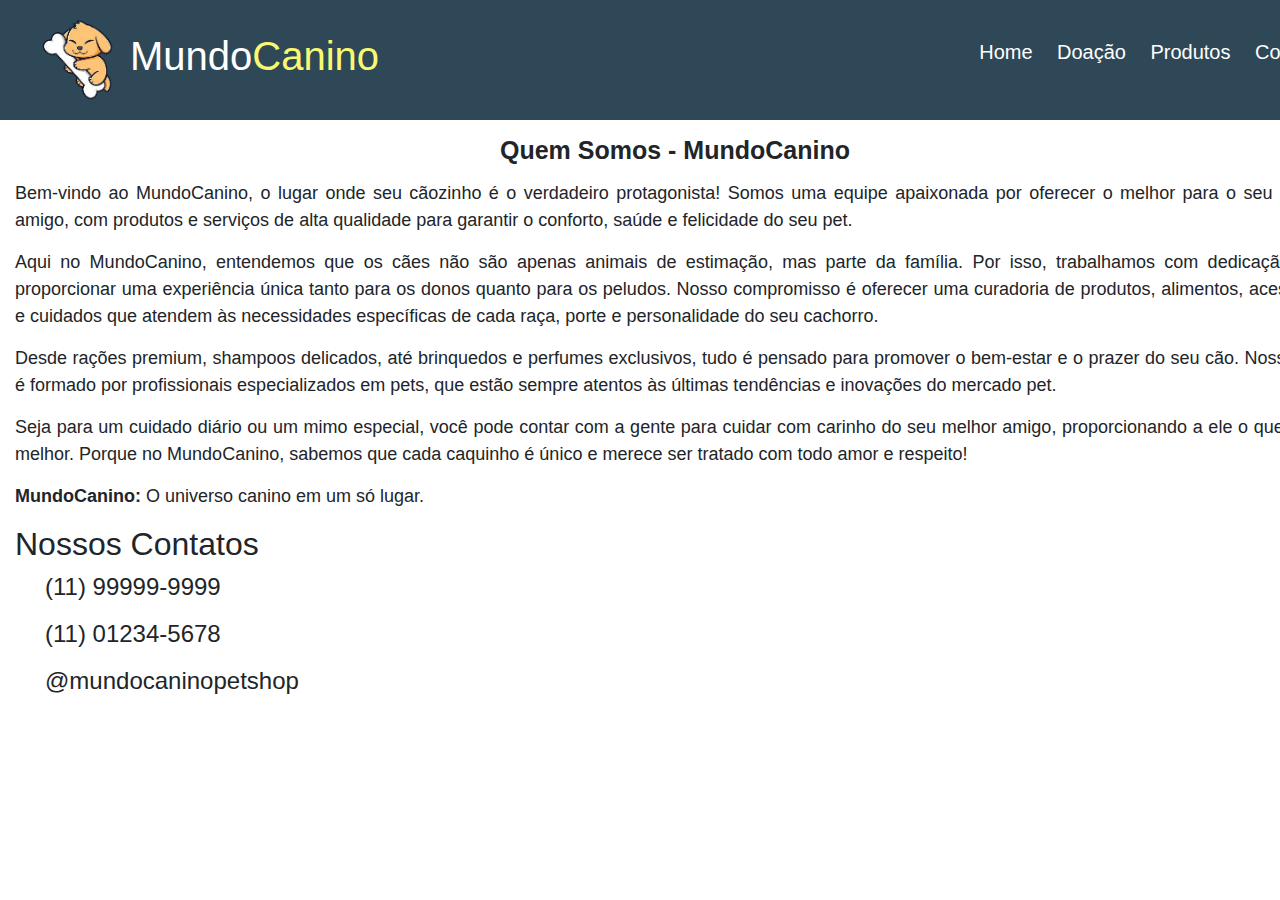
<file: pages/contato.html>
<!DOCTYPE html>
<html lang="en">
  <head>
    <meta charset="UTF-8" />

    <meta name="viewport" content="width=device-width, initial-scale=1.0" />

    <link
      href="https://cdn.jsdelivr.net/npm/bootstrap@5.3.3/dist/css/bootstrap.min.css"
      rel="stylesheet"
      integrity="sha384-QWTKZyjpPEjISv5WaRU9OFeRpok6YctnYmDr5pNlyT2bRjXh0JMhjY6hW+ALEwIH"
      crossorigin="anonymous"
    />

    <link rel="stylesheet" href="../style.css" />
    <title>Contato MundoCanino</title>
  </head>
  <body>
    <header>
      <div class="logo">
        <img
          src="../img/WhatsApp_Image_2024-11-08_at_14.41.41-removebg-preview.png"
          alt="cachorro"
          width="100px"
        />

        <h1>Mundo<span>Canino</span></h1>
      </div>

      <nav>
        <ul>
          <li><a href="../index.html">Home</a></li>
          <li><a href="#">Doação</a></li>
          <li><a href="#">Produtos</a></li>
          <li><a href="#">Contato</a></li>
        </ul>
      </nav>
    </header>

    <section class="quemsomos">
      <h2>Quem Somos - MundoCanino</h2>

      <p>
        Bem-vindo ao MundoCanino, o lugar onde seu cãozinho é o verdadeiro
        protagonista! Somos uma equipe apaixonada por oferecer o melhor para o
        seu melhor amigo, com produtos e serviços de alta qualidade para
        garantir o conforto, saúde e felicidade do seu pet.
      </p>
      <p>
        Aqui no MundoCanino, entendemos que os cães não são apenas animais de
        estimação, mas parte da família. Por isso, trabalhamos com dedicação
        para proporcionar uma experiência única tanto para os donos quanto para
        os peludos. Nosso compromisso é oferecer uma curadoria de produtos,
        alimentos, acessórios e cuidados que atendem às necessidades específicas
        de cada raça, porte e personalidade do seu cachorro.
      </p>
      <p>
        Desde rações premium, shampoos delicados, até brinquedos e perfumes
        exclusivos, tudo é pensado para promover o bem-estar e o prazer do seu
        cão. Nosso time é formado por profissionais especializados em pets, que
        estão sempre atentos às últimas tendências e inovações do mercado pet.
      </p>
      <p>
        Seja para um cuidado diário ou um mimo especial, você pode contar com a
        gente para cuidar com carinho do seu melhor amigo, proporcionando a ele
        o que há de melhor. Porque no MundoCanino, sabemos que cada caquinho é
        único e merece ser tratado com todo amor e respeito!
      </p>
      <p><strong>MundoCanino:</strong> O universo canino em um só lugar.</p>
    </section>

    <section class="contato">
      <h2>Nossos Contatos</h2>
      <div class="telefone">
        <i class="fa-solid fa-phone"></i>
        <h4>(11) 99999-9999</h4>
      </div>

      <div class="whats">
        <i class="fa-brands fa-whatsapp"></i>
        <h4>(11) 01234-5678</h4>
      </div>

      <div class="insta">
        <i class="fa-brands fa-instagram"></i>
        <h4>@mundocaninopetshop</h4>
      </div>
    </section>

    <link
      rel="stylesheet"
      href="https://cdnjs.cloudflare.com/ajax/libs/font-awesome/6.6.0/css/all.min.css"
      integrity="sha512-Kc323vGBEqzTmouAECnVceyQqyqdsSiqLQISBL29aUW4U/M7pSPA/gEUZQqv1cwx4OnYxTxve5UMg5GT6L4JJg=="
      crossorigin="anonymous"
      referrerpolicy="no-referrer"
    />
  </body>
</html>
</file>
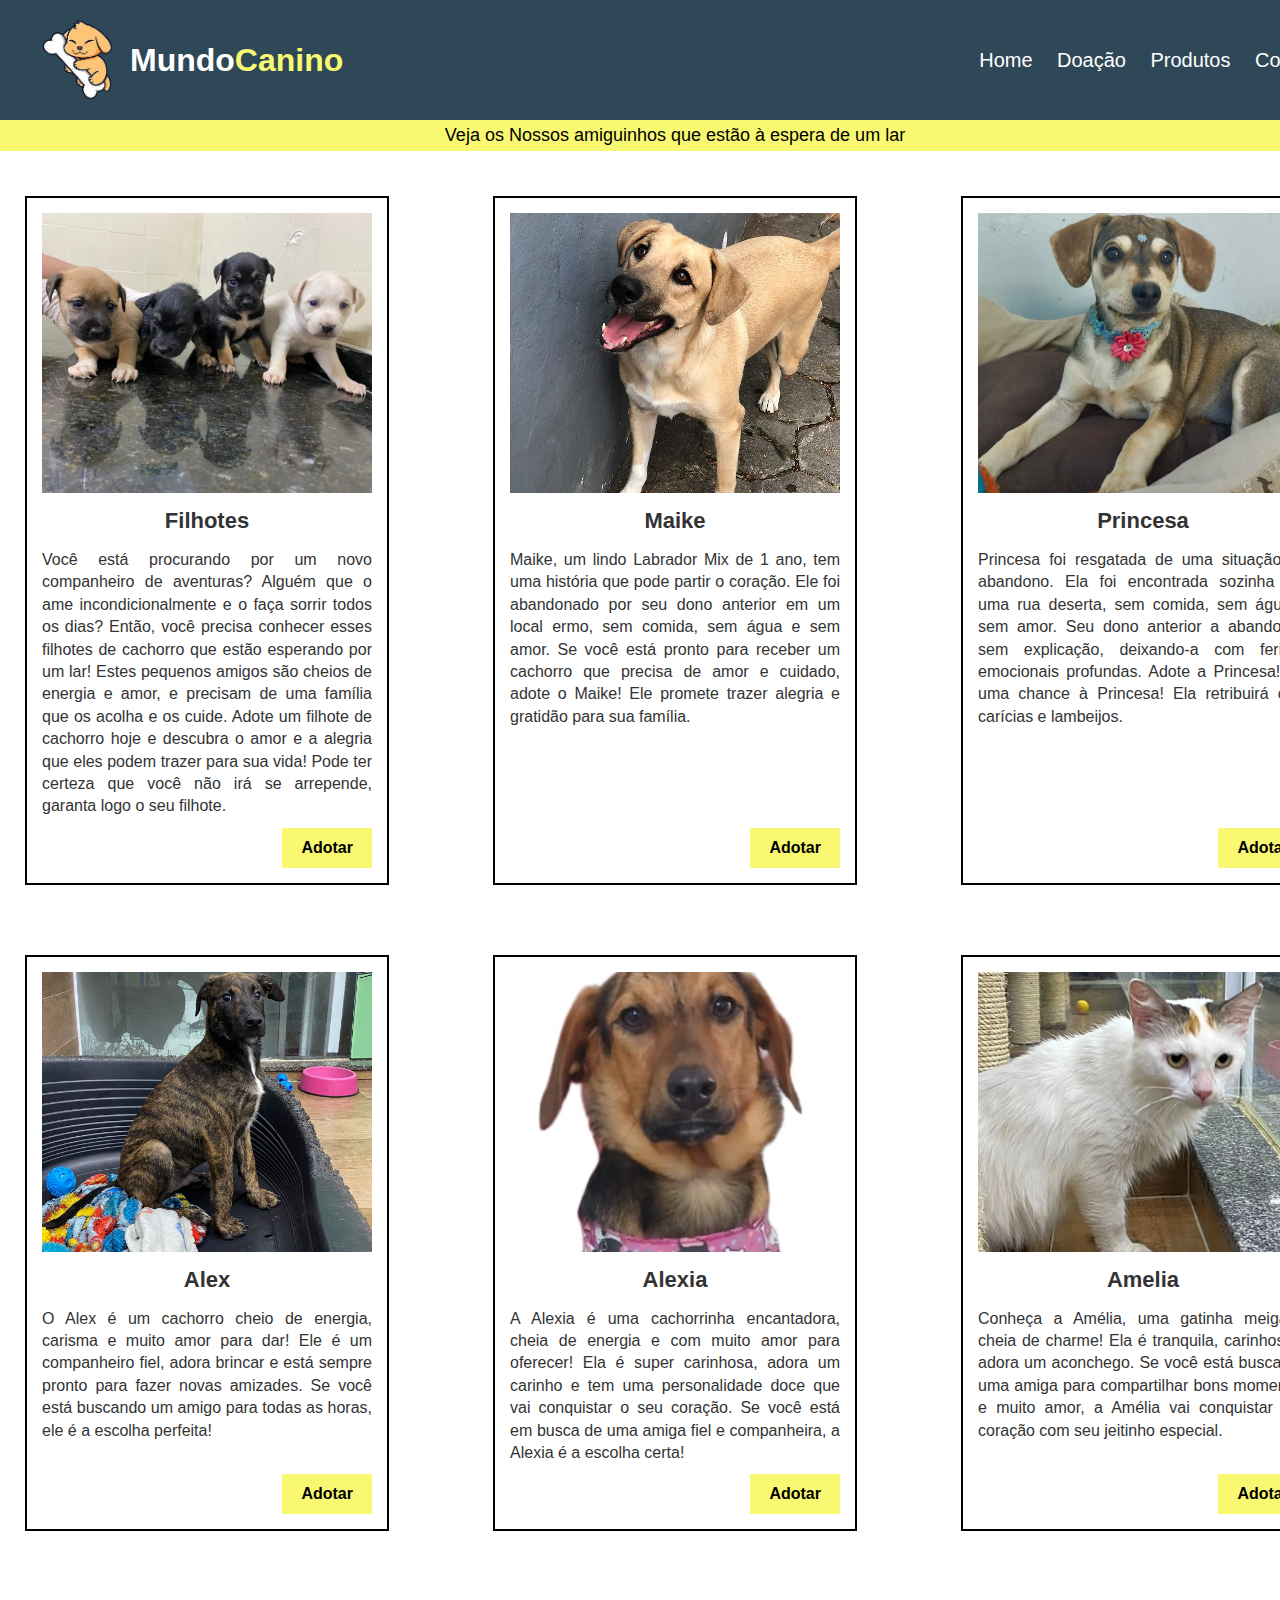
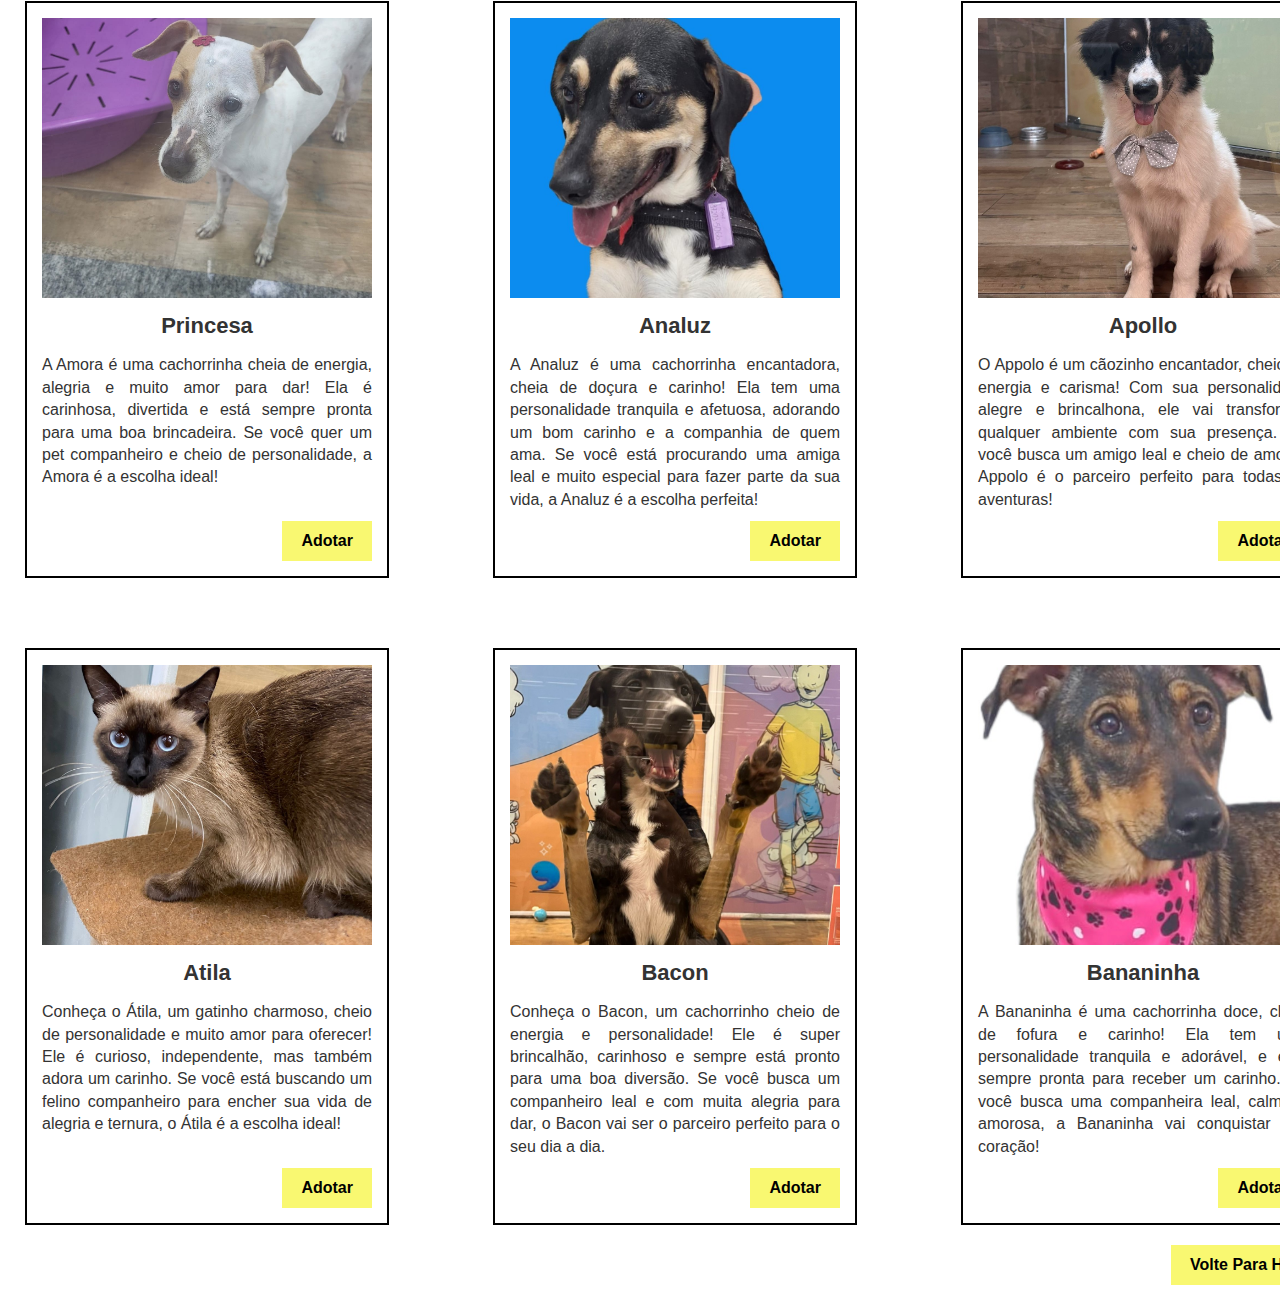
<file: pages/doacao.html>
<!DOCTYPE html>
<html lang="en">
  <head>
    <meta charset="UTF-8" />
    <meta name="viewport" content="width=device-width, initial-scale=1.0" />
    <link rel="stylesheet" href="../style.css" />
    <title>Doações</title>
  </head>
  <body>
    <header>
      <div class="logo">
        <img
          src="../img/WhatsApp_Image_2024-11-08_at_14.41.41-removebg-preview.png"
          alt="cachorro"
          width="100px"
        />

        <h1>Mundo<span>Canino</span></h1>
      </div>

      <nav>
        <ul>
          <li><a href="../index.html">Home</a></li>
          <li><a href="doacao.html">Doação</a></li>
          <li><a href="#">Produtos</a></li>
          <li><a href="pages/contato.html">Contato</a></li>
        </ul>
      </nav>
    </header>
    <p class="not2">Veja os Nossos amiguinhos que estão à espera de um lar</p>

    <section class="cachorro">
      <div class="dog">
        <img src="../img/filhotes.jpg" alt="" />
        <h3>Filhotes</h3>
        <p>
          Você está procurando por um novo companheiro de aventuras? Alguém que
          o ame incondicionalmente e o faça sorrir todos os dias? Então, você
          precisa conhecer esses filhotes de cachorro que estão esperando por um
          lar! Estes pequenos amigos são cheios de energia e amor, e precisam de
          uma família que os acolha e os cuide. Adote um filhote de cachorro
          hoje e descubra o amor e a alegria que eles podem trazer para sua
          vida! Pode ter certeza que você não irá se arrepende, garanta logo o
          seu filhote.
        </p>
        <a href="#" class="taga">Adotar</a>
      </div>

      <div class="dog">
        <img src="../img/img.jpg" alt="" width="10000px" />
        <h3>Maike</h3>
        <p>
          Maike, um lindo Labrador Mix de 1 ano, tem uma história que pode
          partir o coração. Ele foi abandonado por seu dono anterior em um local
          ermo, sem comida, sem água e sem amor. Se você está pronto para
          receber um cachorro que precisa de amor e cuidado, adote o Maike! Ele
          promete trazer alegria e gratidão para sua família.
        </p>
        <a href="#" class="taga">Adotar</a>
      </div>

      <div class="dog">
        <img src="../img/inmage.jpg" alt="" />
        <h3>Princesa</h3>
        <p>
          Princesa foi resgatada de uma situação de abandono. Ela foi encontrada
          sozinha em uma rua deserta, sem comida, sem água e sem amor. Seu dono
          anterior a abandonou sem explicação, deixando-a com feridas emocionais
          profundas. Adote a Princesa! Dê uma chance à Princesa! Ela retribuirá
          com carícias e lambeijos.
        </p>
        <a href="#" class="taga">Adotar</a>
      </div>

      <div class="dog">
        <img src="../img/alex-adotar.jpeg" alt="" />
        <h3>Alex</h3>
        <p>
          O Alex é um cachorro cheio de energia, carisma e muito amor para dar!
          Ele é um companheiro fiel, adora brincar e está sempre pronto para
          fazer novas amizades. Se você está buscando um amigo para todas as
          horas, ele é a escolha perfeita!
        </p>
        <a href="#" class="taga">Adotar</a>
      </div>

      <div class="dog">
        <img src="../img/alexia-adotar.jpeg" alt="" />
        <h3>Alexia</h3>
        <p>
          A Alexia é uma cachorrinha encantadora, cheia de energia e com muito
          amor para oferecer! Ela é super carinhosa, adora um carinho e tem uma
          personalidade doce que vai conquistar o seu coração. Se você está em
          busca de uma amiga fiel e companheira, a Alexia é a escolha certa!
        </p>
        <a href="#" class="taga">Adotar</a>
      </div>

      <div class="dog">
        <img src="../img/amelia-adotar.jpeg" alt="" />
        <h3>Amelia</h3>
        <p>
          Conheça a Amélia, uma gatinha meiga e cheia de charme! Ela é
          tranquila, carinhosa e adora um aconchego. Se você está buscando uma
          amiga para compartilhar bons momentos e muito amor, a Amélia vai
          conquistar seu coração com seu jeitinho especial.
        </p>
        <a href="#" class="taga">Adotar</a>
      </div>

      <div class="dog">
        <img src="../img/amora-adotar.jpeg" alt="" />
        <h3>Princesa</h3>
        <p>
          A Amora é uma cachorrinha cheia de energia, alegria e muito amor para
          dar! Ela é carinhosa, divertida e está sempre pronta para uma boa
          brincadeira. Se você quer um pet companheiro e cheio de personalidade,
          a Amora é a escolha ideal!
        </p>
        <a href="#" class="taga">Adotar</a>
      </div>

      <div class="dog">
        <img src="../img/analuz-adotar.jpeg" alt="" />
        <h3>Analuz</h3>
        <p>
          A Analuz é uma cachorrinha encantadora, cheia de doçura e carinho! Ela
          tem uma personalidade tranquila e afetuosa, adorando um bom carinho e
          a companhia de quem ama. Se você está procurando uma amiga leal e
          muito especial para fazer parte da sua vida, a Analuz é a escolha
          perfeita!
        </p>
        <a href="#" class="taga">Adotar</a>
      </div>

      <div class="dog">
        <img src="../img/apollo-adotar.jpeg" alt="" />
        <h3>Apollo</h3>
        <p>
          O Appolo é um cãozinho encantador, cheio de energia e carisma! Com sua
          personalidade alegre e brincalhona, ele vai transformar qualquer
          ambiente com sua presença. Se você busca um amigo leal e cheio de
          amor, o Appolo é o parceiro perfeito para todas as aventuras!
        </p>
        <a href="#" class="taga">Adotar</a>
      </div>

      <div class="dog">
        <img src="../img/atila-adotar.jpeg" alt="" />
        <h3>Atila</h3>
        <p>
          Conheça o Átila, um gatinho charmoso, cheio de personalidade e muito
          amor para oferecer! Ele é curioso, independente, mas também adora um
          carinho. Se você está buscando um felino companheiro para encher sua
          vida de alegria e ternura, o Átila é a escolha ideal!
        </p>
        <a href="#" class="taga">Adotar</a>
      </div>

      <div class="dog">
        <img src="../img/bacon-adotar.jpeg" alt="" />
        <h3>Bacon</h3>
        <p>
          Conheça o Bacon, um cachorrinho cheio de energia e personalidade! Ele
          é super brincalhão, carinhoso e sempre está pronto para uma boa
          diversão. Se você busca um companheiro leal e com muita alegria para
          dar, o Bacon vai ser o parceiro perfeito para o seu dia a dia.
        </p>
        <a href="#" class="taga">Adotar</a>
      </div>

      <div class="dog">
        <img src="../img/bananinha-adotar.jpeg" alt="" />
        <h3>Bananinha</h3>
        <p>
          A Bananinha é uma cachorrinha doce, cheia de fofura e carinho! Ela tem
          uma personalidade tranquila e adorável, e está sempre pronta para
          receber um carinho. Se você busca uma companheira leal, calma e
          amorosa, a Bananinha vai conquistar seu coração!
        </p>
        <a href="#" class="taga">Adotar</a>
      </div>

      <a href="../index.html" class="taga">Volte Para Home</a>
    </section>
  </body>
</html>
</file>
<file: style.css>
* {
  padding: 0;
  margin: 0;
  box-sizing: border-box;
  font-family: Arial, Helvetica, sans-serif;
}

body {
  width: 1350px;
  margin: auto;
}

header,
.logo {
  display: flex;
  padding: 5px 15px;
  align-items: center;
  justify-content: space-between;
  background-color: #2f4858;
  color: white;
  position: relative;
}

nav ul li {
  font-size: 20px;
  display: inline-block;
  padding: 10px;
  justify-items: right;
}

nav ul li a {
  color: white;
  text-decoration: none;
}

ul li a:hover {
  color: #f9f871;
  border-bottom: 3px solid #f9f871;
}

.not,
.not2 {
  background-color: #f9f871;
  color: black;
  padding: 5px 0;
  text-align: center;
  font-size: 18px;
  /* position: sticky; */
  top: 0;
  z-index: 100;
}

span {
  color: #f9f871;
}

/* Aqui começa a seção principal  */

.container {
  display: flex;
  flex-wrap: wrap;
  gap: 10px;
  justify-content: space-evenly;
  margin-top: 30px;
}

.container div img {
  width: 100%;
  height: 280px;
  object-fit: cover;
}

.container div {
  border: 1px solid black;
  border-radius: 10px;
  margin: 2px;
  text-align: center;
  align-items: end;
  justify-content: center;
  transition: 0.4s;

  padding: 10px;
  width: 300px;
}

.container div:hover {
  transform: scale(1.03);
  background-image: rbga(0, 0, 0, 0.7);
}

.container a:hover {
  transform: scale(1.03);
  background-image: rbga(0, 0, 0, 0.7);
}

.container div h4 {
  font-family: "Segoe UI", Tahoma, Geneva, Verdana, sans-serif;
  background-color: rgba(0, 0, 0, 0.6);
  color: white;
  border-radius: 20px;
  padding: 0 15px;
  margin: 10px;
}
/* Aqui começa minha seção de doaçao */

.cachorro,
.produtos {
  position: relative;
  text-align: center;
  padding: 25px;
  display: flex;
  justify-content: space-between;
  align-items: stretch;
  flex-wrap: wrap;
}

.dog {
  width: 28%;
  border: 2px solid black;
  margin-top: 20px;
  margin-bottom: 50px;
  padding: 15px;
  display: flex;
  flex-direction: column;
  position: relative;
}

.dog h3 {
  font-size: 22px;
  color: #333;
  margin: 15px 0;
}

.dog p {
  font-size: 16px;
  color: #333;
  line-height: 1.4;
  margin-bottom: 50px;
  text-align: justify;
}

.dog img {
  width: 100%;
  height: 280px;
  object-fit: cover;
}

.doacoes,
footer {
  background-color: #2f4858;
  color: white;
  padding: 40px 42px;
  text-align: center;
  font-size: 22px;
  margin-top: 20px;
}

.taga {
  background-color: #f9f871;
  color: black;
  font-weight: bold;
  text-decoration: none;
  padding: 11px 19px;
  cursor: pointer;
  position: absolute;
  right: 15px;
  bottom: 15px;
  text-align: center;
}

/* ============= Quem Somos ============= */

.quemsomos h2 {
  text-align: center;
  font-size: 25px;
  margin: 15px;
  font-weight: bold;
}

.quemsomos p {
  text-align: justify;
  font-size: 18px;
  margin: 15px;
}

.contato {
  margin: 15px;
}

.telefone,
.whats,
.insta {
  display: flex;
  margin-left: 10px;
  margin-top: 10px;
}

.telefone i,
.whats i,
.insta i {
  font-size: 25px;
  margin-right: 20px;
}

.diversao {
  background-color: #2f4858;
  color: white;
  padding: 40px 42px;
  text-align: center;
  font-size: 22px;
  margin-top: 20px;
}

.btn-menu-mobile {
  display: none;
}

@media (max-width: 900px) {
  body {
    width: 100%;
    margin: auto;
  }
}

@media (max-width: 840px) {
  #nav-links,
  .btn-menu {
    display: none;
  }

  .btn-menu-mobile {
    display: flex;
  }

  #nav-links-mobile {
    display: none; /* Esconde o menu por padrão */
  }

  #nav-links-mobile.open {
    display: block;
  }

  .nav-menu {
    background-color: #2f4858;
    color: #fff;
    position: relative;
    box-shadow: 0 5px 10px rgba(0, 0, 0, 0.1);
  }

  .nav-menu a {
    color: var(--branco);
  }

  #nav-links-mobile ul {
    display: flex;
    align-items: center;
    flex-direction: column;
    position: absolute;
    left: 0;
    top: 150px;
    background-color: #2f4858;
    width: 100%;
    z-index: 2;
  }
}
</file>
